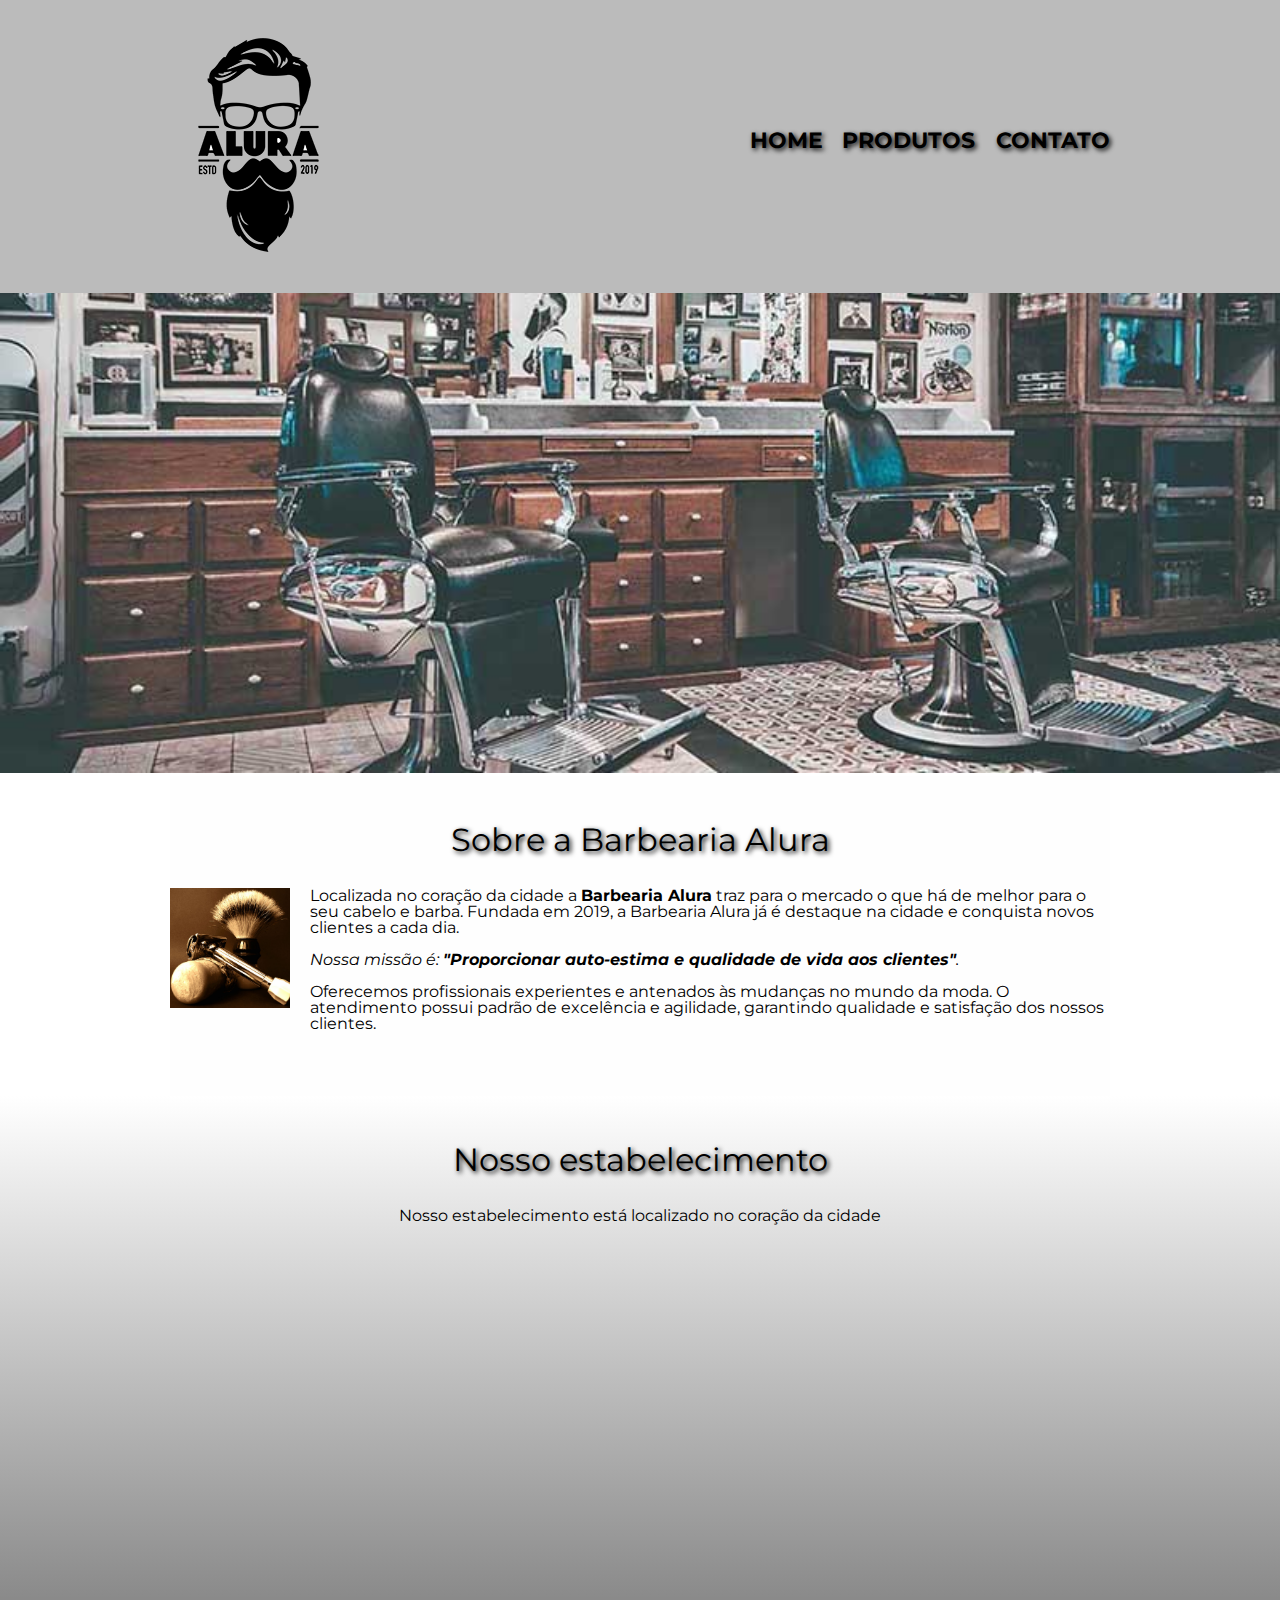
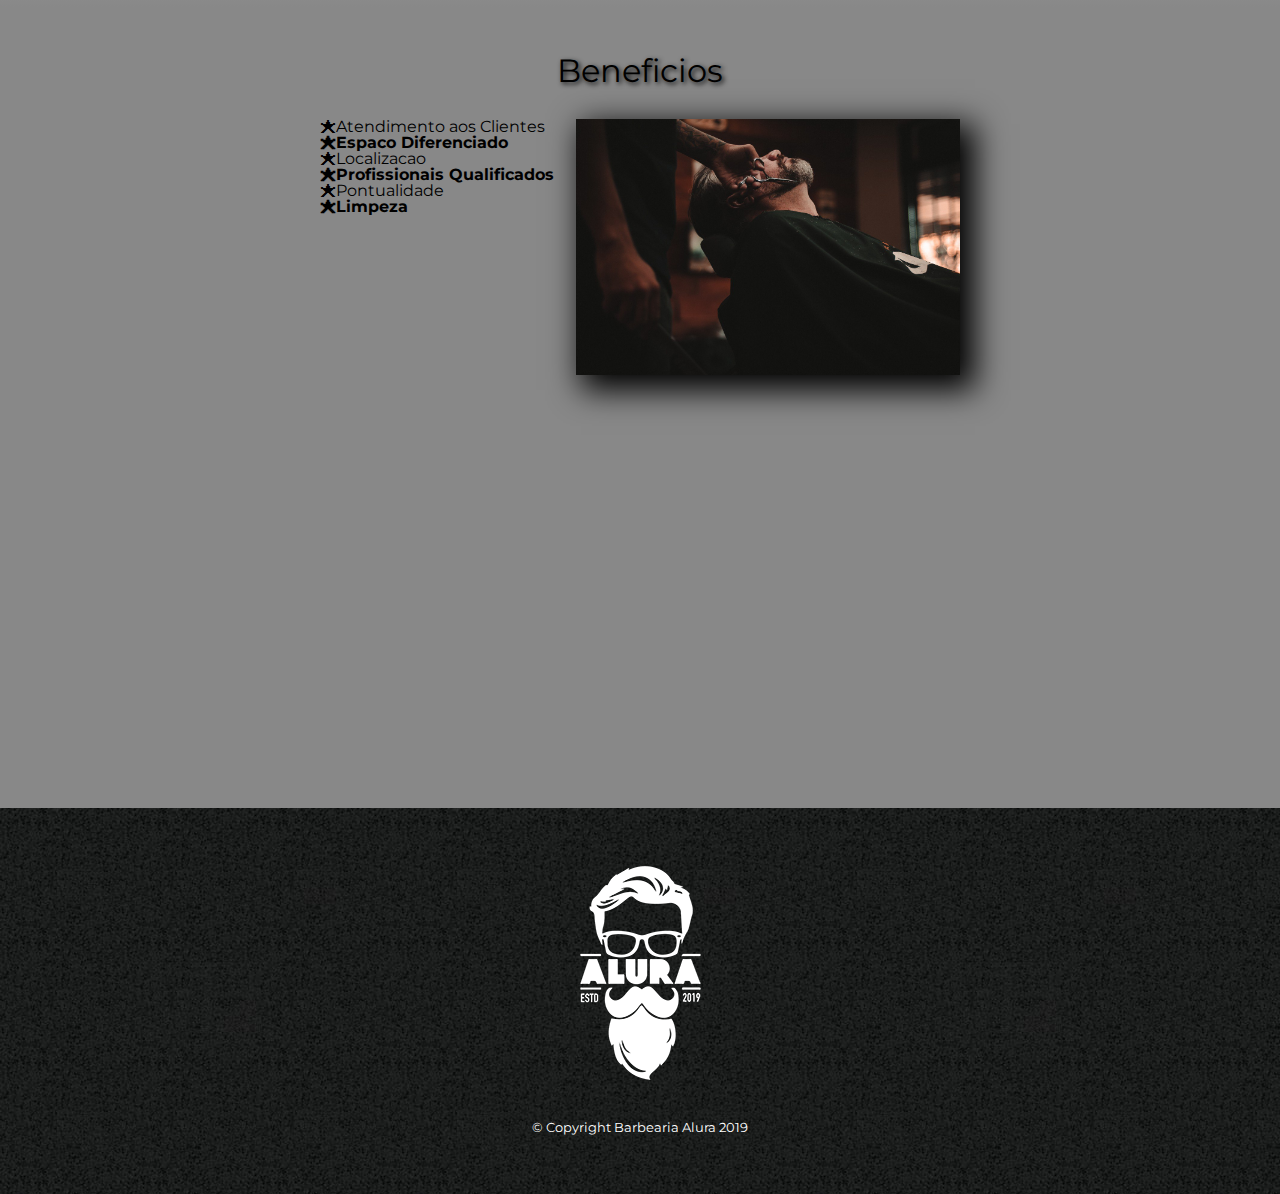
<file: index.html>
<!DOCTYPE html>

<html lang="pt-br">
	
	<head>
		<meta charset="utf-8">
		<title>Barbearia Alura</title>

		<link rel="stylesheet" href="reset.css">
		<link rel="stylesheet" href="style.css">
		<link rel="preconnect" href="https://fonts.googleapis.com">
		<link rel="preconnect" href="https://fonts.gstatic.com" crossorigin>
		<link href="https://fonts.googleapis.com/css2?family=Montserrat:ital@0;1&family=Open+Sans:ital,wght@0,300..800;1,300..800&display=swap" rel="stylesheet">
	</head>

	<body>
		<header>
			<div class="caixa">
				<h1><img src="logo.png"></h1>
			
				<nav>
					<ul>
						<li><a href="index.html"> Home</a></li>
						<li><a href="produtos.html"> Produtos </a></li>
						<li><a href="contato.html"> Contato </a></li>
					</ul>
				</nav>
			</div>	
		</header>
					
		<img class="banner" src="banner.jpg">

		<main>
			<section class="principal">
				<h2 class="titulo-principal">Sobre a Barbearia Alura</h2>

				<img class="utensilios" src="utensilios.jpg" alt="Utensilios de um barbeiro">

				<p>Localizada no coração da cidade a <strong>Barbearia Alura</strong> traz para o mercado o que há de melhor para o seu cabelo e barba. Fundada em 2019, a Barbearia Alura já é destaque na cidade e conquista novos clientes a cada dia.</p>

				<p id="missao"><em>Nossa missão é: <strong>"Proporcionar auto-estima e qualidade de vida aos clientes"</strong>.</em></p>

				<p>Oferecemos profissionais experientes e antenados às mudanças no mundo da moda. O atendimento possui padrão de excelência e agilidade, garantindo qualidade e satisfação dos nossos clientes.</p>
			</section>

			<section class="mapa">
					<h3 class="titulo-principal">Nosso estabelecimento</h3>
					<p>Nosso estabelecimento está localizado no coração da cidade</p>
				<div class="mapa-conteudo">
					<iframe src="https://www.google.com/maps/embed?pb=!1m18!1m12!1m3!1d3656.449840047712!2d-46.6323319!3d-23.588194799999997!2m3!1f0!2f0!3f0!3m2!1i1024!2i768!4f13.1!3m3!1m2!1s0x94ce5a2b2ed7f3a1%3A0xab35da2f5ca62674!2sAlura%20-%20Escola%20Online%20de%20Tecnologia!5e0!3m2!1spt-BR!2sbr!4v1707842035556!5m2!1spt-BR!2sbr" width="100%" height="300" style="border:0;" allowfullscreen="" loading="lazy" referrerpolicy="no-referrer-when-downgrade"></iframe>
				</div>
			</section>


			<section  class="beneficios">
				<h3 class="titulo-principal">Beneficios</h3>
				
				<div class="conteudo-beneficios">
					<ul class="lista-beneficios">
						<li class="itens">Atendimento aos Clientes</li>
						<li class="itens">Espaco Diferenciado</li>
						<li class="itens">Localizacao</li>
						<li class="itens">Profissionais Qualificados</li>
						<li class="itens">Pontualidade</li>
						<li class="itens">Limpeza</li></ul><img src="beneficios.jpg" class="imagem-beneficios">
				</div>

				<div class="video">
					<iframe width="560" height="315" src="https://www.youtube.com/embed/wcVVXUV0YUY" frameborder="0" allow="accelerometer; autoplay; encrypted-media; gyroscope; picture-in-picture" allowfullscreen></iframe>
				</div>
			</section>
		</main>

		<footer>
			<img src="logo-branco.png">
			<p class="copyright">&copy; Copyright Barbearia Alura 2019</p>
		</footer>
	</body>

</html>
</file>
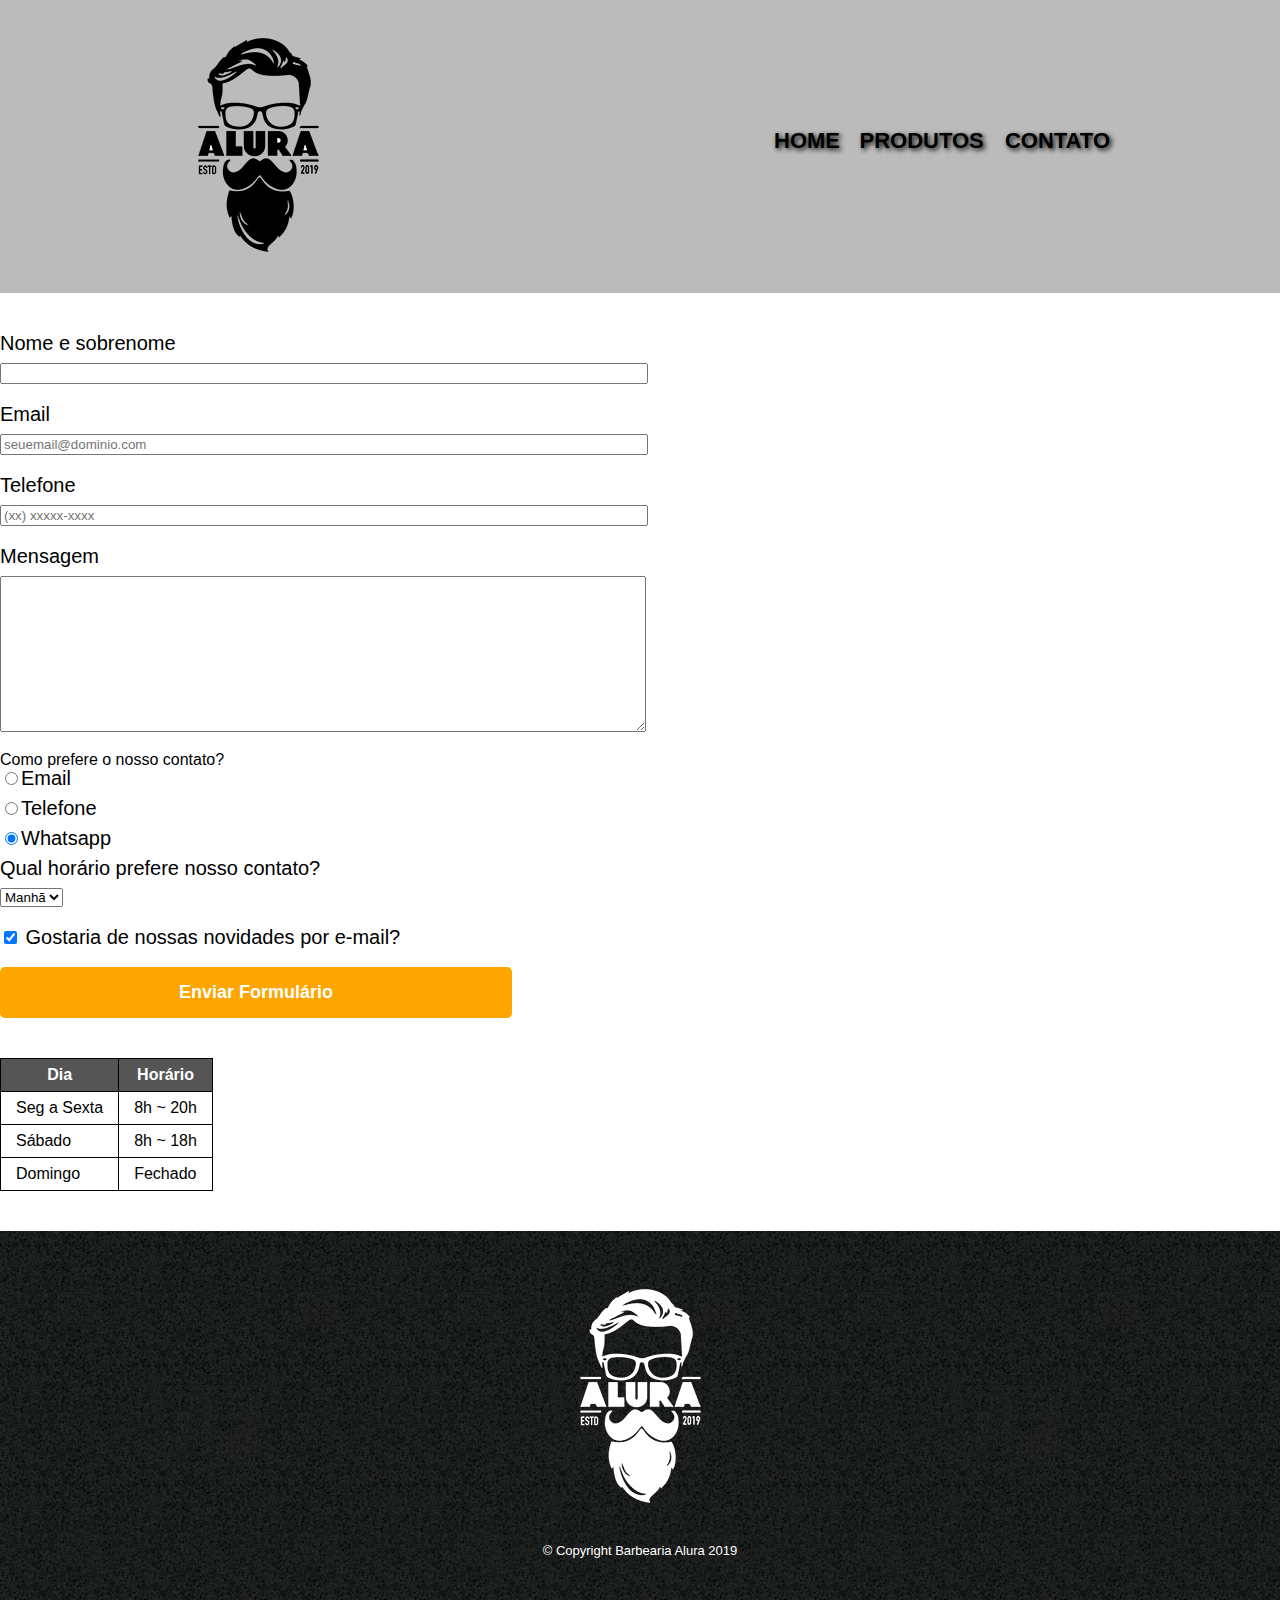
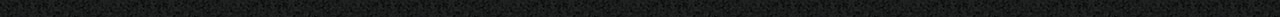
<file: contato.html>
<!DOCTYPE html>

<html>


	<head>
		<meta charset="utf-8">
		<title>Contatos - Barbearia Alura</title>

		<link rel="stylesheet" href="reset.css">
		<link rel="stylesheet" href="style.css">
	</head>

	<body>
		<header>
			<div class="caixa">
				<h1><img src="logo.png" alt="Logo da Barbearia"></h1>
				
				<nav>
					<ul> 
						<li><a href="index.html"> Home</a></li>
						<li><a href="produtos.html"> Produtos </a></li>
						<li><a href="contato.html"> Contato </a></li>
					</ul>
				</nav>	
			</div>
		</header>
			
			<main>
				<form>
					<label for="nomesobrenome">Nome e sobrenome</label>
					<input type="text" id="nomesobrenome" class="input-padrao" required>

					<label for="email">Email</label>
					<input type="email" id="email" class="input-padrao" required placeholder="seuemail@dominio.com">

					<label for="telefone">Telefone</label>
					<input type="tel" id="telefone" class="input-padrao" required placeholder="(xx) xxxxx-xxxx">

					<label for="mensagem">Mensagem</label>
					<textarea cols="70" rows="10" id="mensagem" class="input-padrao" required></textarea>
					
					<div>
						<p>Como prefere o nosso contato?</p>

						<label for="radio-email"><input type="radio" name="contato" value="email" id="radio-email">Email</label>

						<label for="radio-telefone"><input type="radio" name="contato" value="telefone" id="radio-telefone">Telefone</label>
					
						<label for="radio-whatsapp"><input type="radio" name="contato" value="whatsapp" id="radio-whatsapp" checked>Whatsapp</label>
					</div>				

					<fieldset>
						<legend>Qual horário prefere nosso contato?</legend>
						<select>
							<option>Manhã</option>
							<option>Tarde</option>
							<option>Noite</option>
						</select>
					</fieldset>

					<label class="checkbox"><input type="checkbox" checked> Gostaria de nossas novidades por e-mail?</label>

					<input type="submit" value="Enviar Formulário" class="enviar">

				</form>
				<table>
					<thead>
						<tr>
							<th>Dia</th>
							<th>Horário</th>
						</tr>
					</thead>
					<tbody>
						<tr>
							<td>Seg a Sexta</td>
							<td>8h ~ 20h</td>
						</tr>

						<tr>
							<td>Sábado</td>
							<td>8h ~ 18h</td>
						</tr>

						<tr>
							<td>Domingo</td>
							<td>Fechado</td>
						</tr>
					</tbody>
				</table>
			
		</main>
		
		<footer>
			<img src="logo-branco.png" alt="Logo da Barbearia">
			<p class="copyright">&copy; Copyright Barbearia Alura 2019</p>
		</footer>
	</body>
</html>
</file>
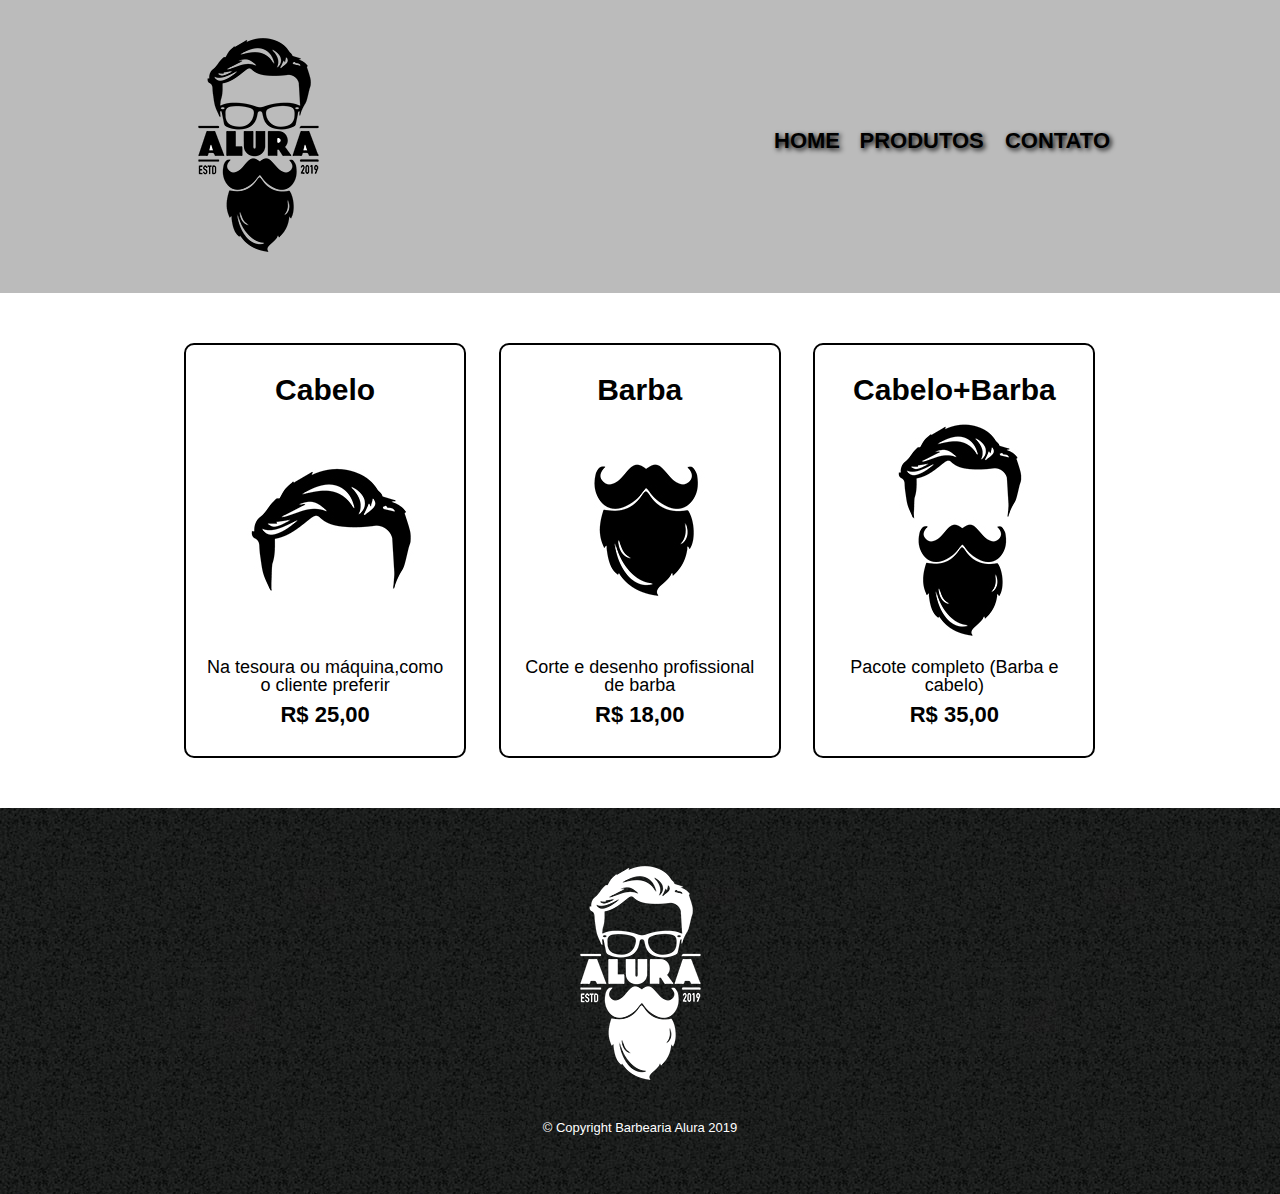
<file: produtos.html>
<!DOCTYPE html>

<html>


	<head>
		<meta charset="utf-8">
		<title>Produtos - Barbearia Alura</title>

		<link rel="stylesheet" href="reset.css">
		<link rel="stylesheet" href="style.css">
	</head>

	<body>
		<header>
			<div class="caixa">
				<h1><img src="logo.png"></h1>
				
				<nav>
					<ul>
						<li><a href="index.html"> Home</a></li>
						<li><a href="produtos.html"> Produtos </a></li>
						<li><a href="contato.html"> Contato </a></li>
					</ul>
				</nav>	
			</div>
		</header>
		<main>
			<ul class="produtos">
				<li>
					<h2>Cabelo</h2>
					<img src="cabelo.jpg">
					<p class="produto-descricao">Na tesoura ou máquina,como o cliente preferir</p>
					<p class="produto-preco">R$ 25,00</p>
				</li>
				<li>
					<h2>Barba</h2>
					<img src="barba.jpg">
					<p class="produto-descricao">Corte e desenho profissional de barba</p>
					<p class="produto-preco">R$ 18,00</p>
				</li>
				<li>
					<h2>Cabelo+Barba</h2>
					<img src="cabelo+barba.jpg">
					<p class="produto-descricao">Pacote completo (Barba e cabelo)    </p>
					<p class="produto-preco">R$ 35,00</p>
				</li>
			</ul>
		</main>

		<footer>
			<img src="logo-branco.png">
			<p class="copyright">&copy; Copyright Barbearia Alura 2019</p>
		</footer>
	</body>
</html>
</file>
<file: style.css>
body {
	font-family:  'Montserrat', sans-serif;
}

header {
	background: #bbbbbb;
	padding: 20px 0
}

.caixa {
	position: relative;
	width: 940px;
	margin: 0 auto;
	text-shadow:  2px 2px 5px #000002
}

nav {
	position: absolute;
	top: 110px;
	right: 0;
}
nav li {
	display: inline;
	margin: 0 0 0 15px;
}

nav a {
	text-transform: uppercase;
	color: #000000;
	font-weight: bold;
	font-size: 22px;
	text-decoration: none;

}
nav a:hover{
	color: #c78d79;
	text-decoration: underline;
}


.produtos{
	width: 940px;
	margin: 0 auto;
	padding: 50px 0;

}
.produtos li {
	display: inline-block;
	text-align: center;
	width: 30%;
	vertical-align: top;
	margin: 0 1.5%;
	padding: 30px 20px;
	box-sizing: border-box;
	border-color: #000000;
	border: 2px solid #000000;
	border-radius: 10px;

}

.produtos li:hover {
	border-color: #c78d79;

}

.produtos li:active {
	border-color: #088c19;
}

.produtos li:hover h2{
	font-size: 34px;

}

.produtos h2 {
	font-size: 30px;
	font-weight: bold;
}


.produto-descricao {
	font-size: 18px;


}
.produto-preco {
	font-size: 22px;
	font-weight: bold;
	margin-top: 10px;
}

footer {
	text-align: center;
	background: url("bg.jpg");
	padding: 40px 0;
}

.copyright {
	color: #ffffff;
	font-size: 13px;
	margin: 20px 0;
}

main {
	

}

form { 
	margin: 40px 0;

}

form label, form legend {

	display: block;
	font-size: 20px;
	margin: 0 0 10px;

}

.input-padrao {
	display: block;
	margin: 0 0 20px;
	padding: 10px 25 px;
	width: 50%
}

.checkbox {
	margin: 20px 0;
}

.enviar {
	width: 40%;
	padding: 15px 0;
	background: orange;
	color: white;
	font-weight: bold;
	font-size:  18px;
	border: none;
	border-radius: 5px;
	transition: 3s all;
	cursor: pointer;
}

.enviar:hover {
	background: red;
	transform: scale(1.2);
	
}

table {
	margin: 20px 0 40px;

}

thead {
	background: #555555;
	color: white;
	font-weight: bold;
}

td, th {
	border: 1px solid #000000;
	padding: 8px 15px 
}

/* css pagina inicial*/
.banner {
	width: 100%
}

.titulo-principal {
	text-align: center;
	font-size: 2em;
	margin: 0 0 1em;
	clear: left;
	text-shadow:  2px 2px 5px #000002
}

.principal {
	padding: 3em 0;
	background: #FEFEFE;
	width: 940px;
	margin: 0 auto;
}
.principal p {
	margin: 0 0 1em;
}

.principal strong {
	font-weight: bold;
}

.principal em {
 	font-style: italic;
}

.utensilios {
	width: 120px;
	float: left;
	margin: 0 20px 20px 0;
}

.mapa {
	padding: 3em 0;
	background: linear-gradient(#ffffff, #888888);
}

.mapa-conteudo {
	width: 940px;
	margin: 0 auto;
}

.mapa p {
	margin: 0 0 2em;
	text-align: center;
}

.beneficios {
	padding: 3em 0;
	background: #888888;

}


.conteudo-beneficios {
	width: 640px;
	margin: 0 auto;
	
}

.lista-beneficios {
	width: 40%;
	display: inline-block;
	vertical-align: top;
}

.itens {
	line-height: 1,5;
}

.itens:nth-child(2n) {
	font-weight: bold;
}

.itens:before {
	content: "🟊"
}
.imagem-beneficios {
	width: 60%;
	box-shadow: 10px 10px 30px 5px #000000;

}


.video {
	width: 560px;
	margin: 2em auto;

}

@media screen and (max-width: 480px) {
    .caixa, .principal, .conteudo-beneficios, .mapa-conteudo, .video {
        width: auto;
    }

    h1 {
        text-align: center;
    }

    nav {
        position: static;
    }

    .lista-beneficios, .imagem-beneficios {
        width: 100%;
    }
}
</file>
